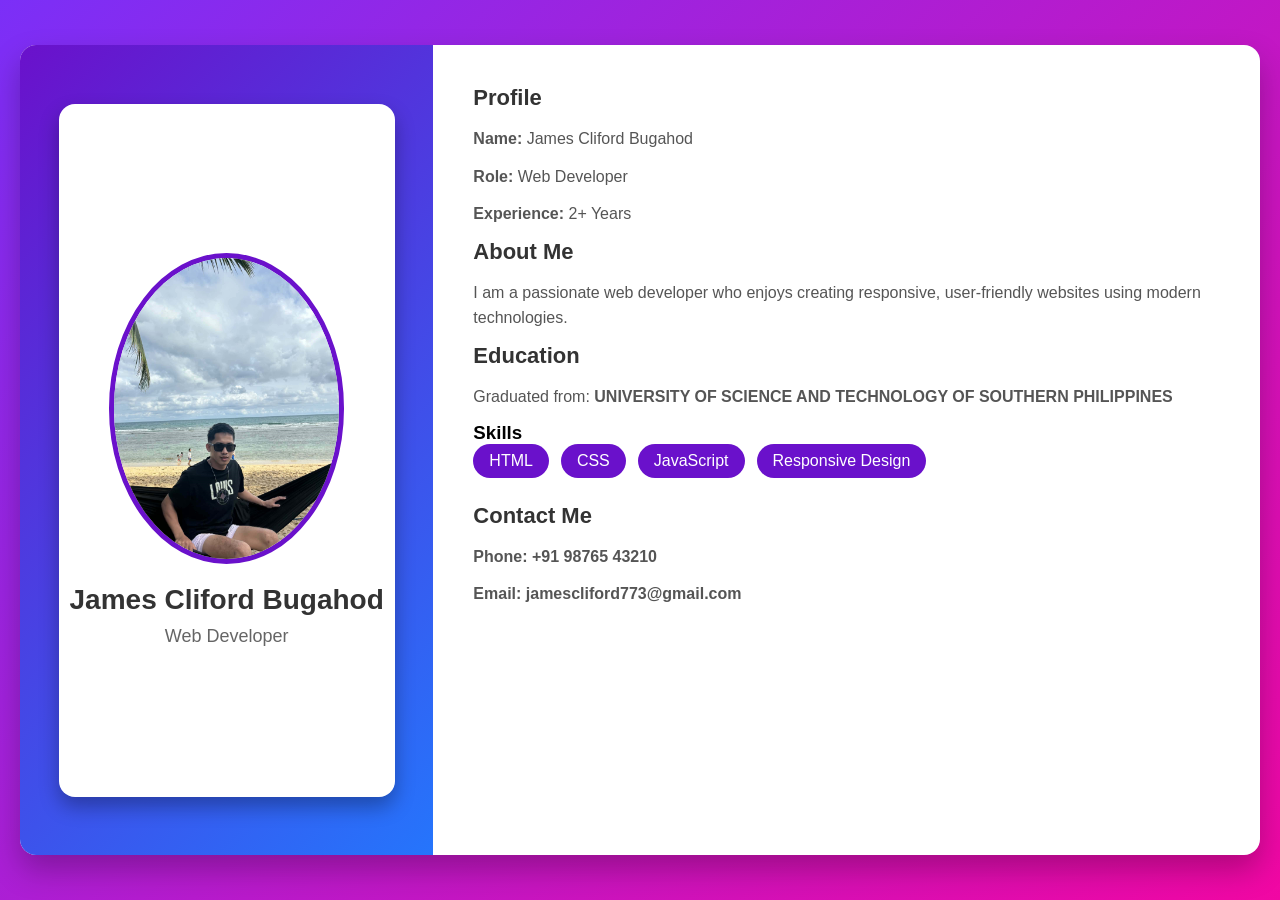
<file: bugahod/index.html>
<!DOCTYPE html>
<html lang="en">
<head>
  <meta charset="UTF-8">
  <meta name="viewport" content="width=device-width, initial-scale=1.0">
  <title>Responsive Profile Page</title>
  <link rel="stylesheet" href="style.css">
</head>
<body>

  <div class="profile-card">

    <div class="profile-left">
      <div class="picture-box">
        <img src="images/profile.jpeg" alt="Profile Picture">
        <h2>James Cliford Bugahod</h2>
        <p>Web Developer</p>
      </div>
    </div>

    <div class="profile-right">

      <div class="profile-info">
        <h3>Profile</h3>
        <p><strong>Name:</strong> James Cliford Bugahod</p>
        <p><strong>Role:</strong> Web Developer</p>
        <p><strong>Experience:</strong> 2+ Years</p>
      </div>

      <div class="about">
        <h3>About Me</h3>
        <p>
          I am a passionate web developer who enjoys creating responsive,
          user-friendly websites using modern technologies.
        </p>
      </div>

      <div class="education">
        <h3>Education</h3>
        <p> Graduated from: <strong>UNIVERSITY OF SCIENCE AND TECHNOLOGY OF SOUTHERN PHILIPPINES</strong></p>
      </div>

      <h3>Skills</h3>
      <div class="skills">
        <span class="skill">HTML</span>
        <span class="skill">CSS</span>
        <span class="skill">JavaScript</span>
        <span class="skill">Responsive Design</span>
      </div>

      <div class="contact">
        <h3>Contact Me</h3>
        <p> Phone: +91 98765 43210</p>
        <p> Email: jamescliford773@gmail.com</p>
      </div>

    </div>

  </div>

</body>
</html>
</file>
<file: bugahod/style.css>
* {
  margin: 0;
  padding: 0;
  box-sizing: border-box;
  font-family: Arial, sans-serif;
}

body {
  min-height: 100vh;
  background: linear-gradient(135deg, #7b2ff7, #f107a3);
  display: flex;
  justify-content: center;
  align-items: center;
  padding: 20px;
}

/* Profile Card */
.profile-card {
  background: #fff;
  width: 100%;
  height: 90vh;
  border-radius: 16px;
  display: flex;
  overflow: hidden;
  box-shadow: 0 15px 30px rgba(0,0,0,0.25);
}

/* Left Section with Large Picture Box */
.profile-left {
  background: linear-gradient(135deg, #6a11cb, #2575fc);
  color: white;
  flex: 1;
  display: flex;
  justify-content: center;
  align-items: center;
  padding: 20px;
}

/* Picture Box */
.picture-box {
  width: 90%;
  height: 90%;
  background: white;
  border-radius: 16px;
  display: flex;
  flex-direction: column;
  justify-content: center;
  align-items: center;
  box-shadow: 0 10px 20px rgba(0,0,0,0.3);
}

.picture-box img {
  width: 70%;
  height: auto;
  border-radius: 50%;
  border: 5px solid #6a11cb;
  margin-bottom: 20px;
}

.picture-box h2 {
  font-size: 28px;
  margin-bottom: 10px;
  color: #333;
}

.picture-box p {
  font-size: 18px;
  opacity: 0.9;
  color: #555;
}

/* Right Section */
.profile-right {
  flex: 2;
  padding: 40px;
  overflow-y: auto;
}

.profile-info h3,
.about h3,
.education h3,
.contact h3 {
  margin-bottom: 15px;
  color: #333;
  font-size: 22px;
}

.profile-info p,
.about p,
.education p,
.contact p {
  margin-bottom: 12px;
  color: #555;
  line-height: 1.6;
  font-size: 16px;
}

/* Skills */
.skills {
  display: flex;
  flex-wrap: wrap;
  gap: 12px;
  margin-bottom: 25px;
}

.skill {
  background: #6a11cb;
  color: white;
  padding: 8px 16px;
  border-radius: 20px;
  font-size: 16px;
}

/* Contact */
.contact p {
  font-weight: bold;
  font-size: 16px;
}

/* Responsive Design */
@media (max-width: 1024px) {
  .profile-card {
    flex-direction: column;
    height: auto;
  }
  .profile-left {
    width: 100%;
    padding: 20px;
  }
  .picture-box {
    width: 100%;
    height: auto;
    padding: 40px 0;
  }
  .picture-box img {
    width: 50%;
  }
  .profile-right {
    padding: 30px;
  }
}

@media (max-width: 768px) {
  .skills {
    justify-content: center;
  }
}
</file>
